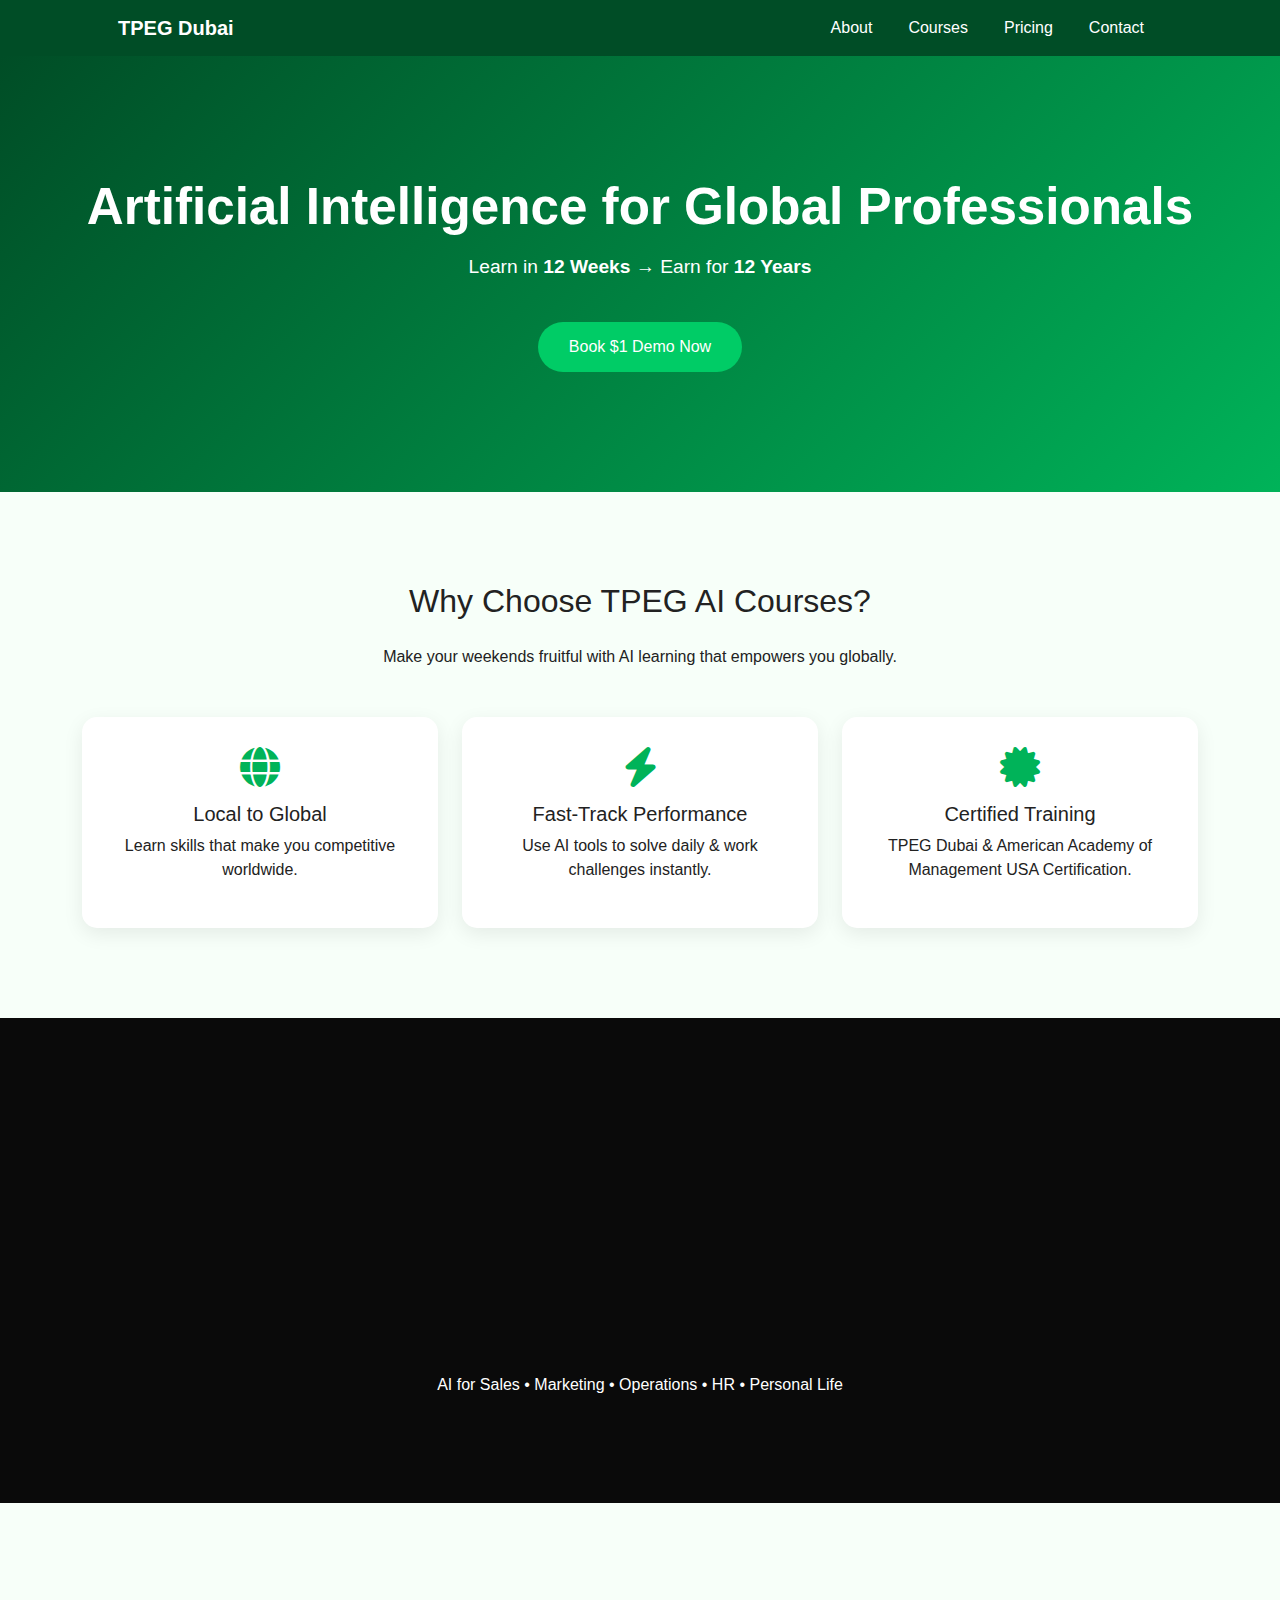
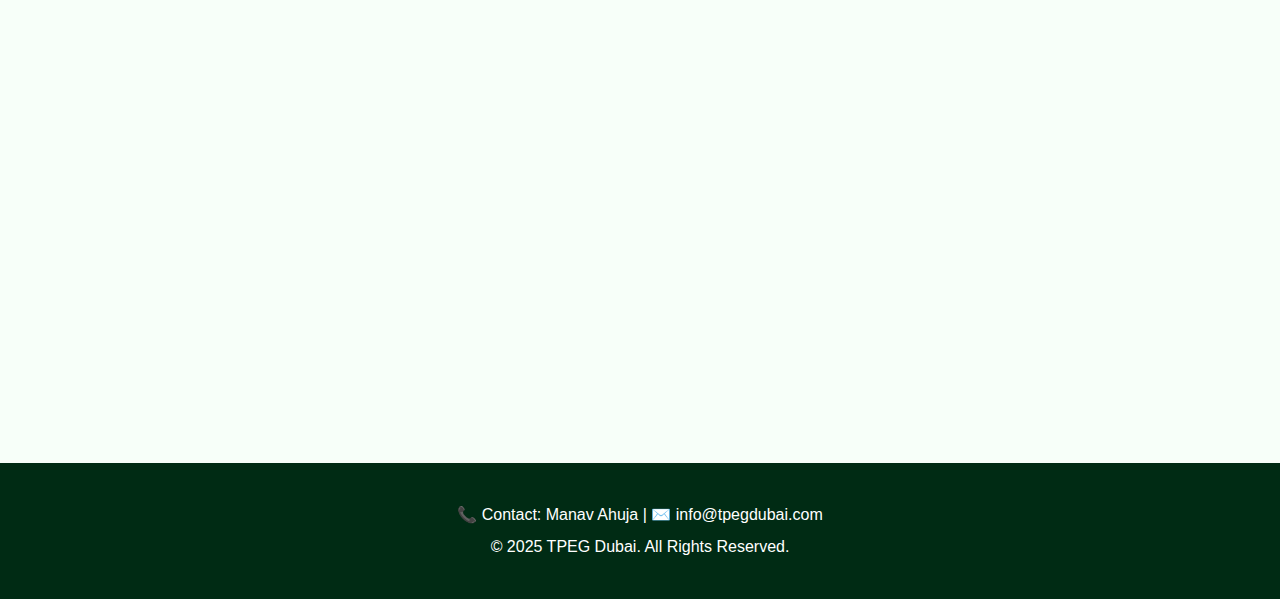
<file: in.html>
<!DOCTYPE html>
<html lang="en">
<head>
  <meta charset="UTF-8">
  <meta name="viewport" content="width=device-width, initial-scale=1">
  <title>TPEG Dubai - AI Courses</title>

  <!-- Bootstrap CSS -->
  <link href="https://cdn.jsdelivr.net/npm/bootstrap@5.3.3/dist/css/bootstrap.min.css" rel="stylesheet">
  <!-- Animate CSS -->
  <link rel="stylesheet" href="https://cdnjs.cloudflare.com/ajax/libs/animate.css/4.1.1/animate.min.css"/>
  <!-- WOW JS -->
  <script src="https://cdnjs.cloudflare.com/ajax/libs/wow/1.1.2/wow.min.js"></script>
  <!-- Icons -->
  <link rel="stylesheet" href="https://cdnjs.cloudflare.com/ajax/libs/font-awesome/6.5.0/css/all.min.css">

  <style>
    body {
      font-family: 'Poppins', sans-serif;
      background-color: #f7fff9;
      color: #222;
      scroll-behavior: smooth;
    }
    /* Navbar */
    .navbar {
      background: #004d26;
    }
    .navbar .nav-link {
      color: #fff !important;
      font-weight: 500;
      margin: 0 10px;
    }
    .navbar .nav-link:hover {
      color: #00cc66 !important;
    }
    /* Hero */
    .hero {
      background: linear-gradient(135deg, #004d26, #00b359);
      color: white;
      padding: 120px 20px;
      text-align: center;
      position: relative;
    }
    .hero h1 {
      font-size: 3.2rem;
      font-weight: 700;
    }
    .hero p {
      font-size: 1.2rem;
    }
    .btn-custom {
      background: #00cc66;
      color: #fff;
      border-radius: 30px;
      padding: 12px 30px;
      transition: 0.3s;
    }
    .btn-custom:hover {
      background: #002b14;
      color: #fff;
    }
    /* Section */
    .section {
      padding: 90px 20px;
    }
    .section-dark {
      background: #0a0a0a;
      color: #fff;
    }
    .icon-box {
      padding: 30px;
      border-radius: 15px;
      background: #fff;
      box-shadow: 0px 6px 20px rgba(0,0,0,0.08);
      transition: 0.3s;
    }
    .icon-box:hover {
      transform: translateY(-8px);
      box-shadow: 0px 12px 30px rgba(0,204,102,0.3);
    }
    .icon-box i {
      font-size: 40px;
      color: #00b359;
      margin-bottom: 15px;
    }
    /* Pricing */
    .pricing {
      border: 2px solid #00cc66;
      border-radius: 20px;
      padding: 40px 20px;
      background: #fff;
      transition: 0.4s;
    }
    .pricing:hover {
      transform: scale(1.05);
      box-shadow: 0px 10px 30px rgba(0, 204, 102, 0.3);
    }
    /* Footer */
    footer {
      background: #002b14;
      color: #fff;
      padding: 40px 20px;
      text-align: center;
    }
  </style>
</head>
<body>

  <!-- Navbar -->
  <nav class="navbar navbar-expand-lg sticky-top">
    <div class="container-fluid" style="margin-left: 106px; margin-right: 106px;">
        
      <a class="navbar-brand text-white fw-bold" href="#">TPEG Dubai</a>
      <button class="navbar-toggler" type="button" data-bs-toggle="collapse" data-bs-target="#navbarNav">
        <span class="navbar-toggler-icon text-white"></span>
      </button>
      <div class="collapse navbar-collapse" id="navbarNav">
        <ul class="navbar-nav ms-auto">
          <li class="nav-item"><a class="nav-link" href="#about">About</a></li>
          <li class="nav-item"><a class="nav-link" href="#courses">Courses</a></li>
          <li class="nav-item"><a class="nav-link" href="#pricing">Pricing</a></li>
          <li class="nav-item"><a class="nav-link" href="#contact">Contact</a></li>
        </ul>
      </div>
    </div>
  </nav>

  <!-- Hero -->
  <section class="hero">
    <div class="container">
      <h1 class="animate__animated animate__fadeInDown">Artificial Intelligence for Global Professionals</h1>
      <p class="animate__animated animate__fadeInUp mt-3">Learn in <b>12 Weeks</b> → Earn for <b>12 Years</b></p>
      <a href="#pricing" class="btn btn-custom mt-4 animate__animated animate__bounceIn">Book $1 Demo Now</a>
    </div>
  </section>

  <!-- About -->
  <section class="section text-center" id="about">
    <div class="container">
      <h2 class="mb-4 wow fadeInUp">Why Choose TPEG AI Courses?</h2>
      <p class="mb-5">Make your weekends fruitful with AI learning that empowers you globally.</p>
      <div class="row g-4">
        <div class="col-md-4">
          <div class="icon-box wow zoomIn">
            <i class="fas fa-globe"></i>
            <h5>Local to Global</h5>
            <p>Learn skills that make you competitive worldwide.</p>
          </div>
        </div>
        <div class="col-md-4">
          <div class="icon-box wow zoomIn">
            <i class="fas fa-bolt"></i>
            <h5>Fast-Track Performance</h5>
            <p>Use AI tools to solve daily & work challenges instantly.</p>
          </div>
        </div>
        <div class="col-md-4">
          <div class="icon-box wow zoomIn">
            <i class="fas fa-certificate"></i>
            <h5>Certified Training</h5>
            <p>TPEG Dubai & American Academy of Management USA Certification.</p>
          </div>
        </div>
      </div>
    </div>
  </section>

  <!-- Courses -->
  <section class="section section-dark text-center" id="courses">
    <div class="container">
      <h2 class="mb-5 wow fadeInUp">Who Can Join?</h2>
      <div class="row g-4">
        <div class="col-md-3"><div class="icon-box wow fadeInUp"><i class="fas fa-user-tie"></i><p>Business Owners</p></div></div>
        <div class="col-md-3"><div class="icon-box wow fadeInUp"><i class="fas fa-briefcase"></i><p>Working Professionals</p></div></div>
        <div class="col-md-3"><div class="icon-box wow fadeInUp"><i class="fas fa-user-graduate"></i><p>Students</p></div></div>
        <div class="col-md-3"><div class="icon-box wow fadeInUp"><i class="fas fa-home"></i><p>Housewives</p></div></div>
      </div>
      <p class="mt-4">AI for Sales • Marketing • Operations • HR • Personal Life</p>
    </div>
  </section>

  <!-- Pricing -->
  <section class="section text-center" id="pricing">
    <div class="container">
      <h2 class="mb-4 wow fadeInUp">Affordable Pricing</h2>
      <div class="row justify-content-center g-4">
        <div class="col-md-4">
          <div class="pricing wow pulse">
            <h3>AI Basics - 12 Weeks</h3>
            <h2 class="my-3">$99</h2>
            <p>12 Weeks of Learning → 12 Years of Earning</p>
            <a href="#" class="btn btn-custom mt-3">Enroll Now</a>
          </div>
        </div>
        <div class="col-md-4">
          <div class="pricing wow pulse">
            <h3>30 Min Demo</h3>
            <h2 class="my-3">$1</h2>
            <p>Fix your 30 Min Demo Session at just $1</p>
            <a href="#" class="btn btn-custom mt-3">Book Demo</a>
          </div>
        </div>
      </div>
    </div>
  </section>

  <!-- Contact / Footer -->
  <footer id="contact">
    <p class="mb-2">📞 Contact: Manav Ahuja | ✉️ info@tpegdubai.com</p>
    <p class="mb-0">&copy; 2025 TPEG Dubai. All Rights Reserved.</p>
  </footer>

  <!-- Bootstrap + WOW Init -->
  <script src="https://cdn.jsdelivr.net/npm/bootstrap@5.3.3/dist/js/bootstrap.bundle.min.js"></script>
  <script>
    new WOW().init();
  </script>
</body>
</html>
</file>
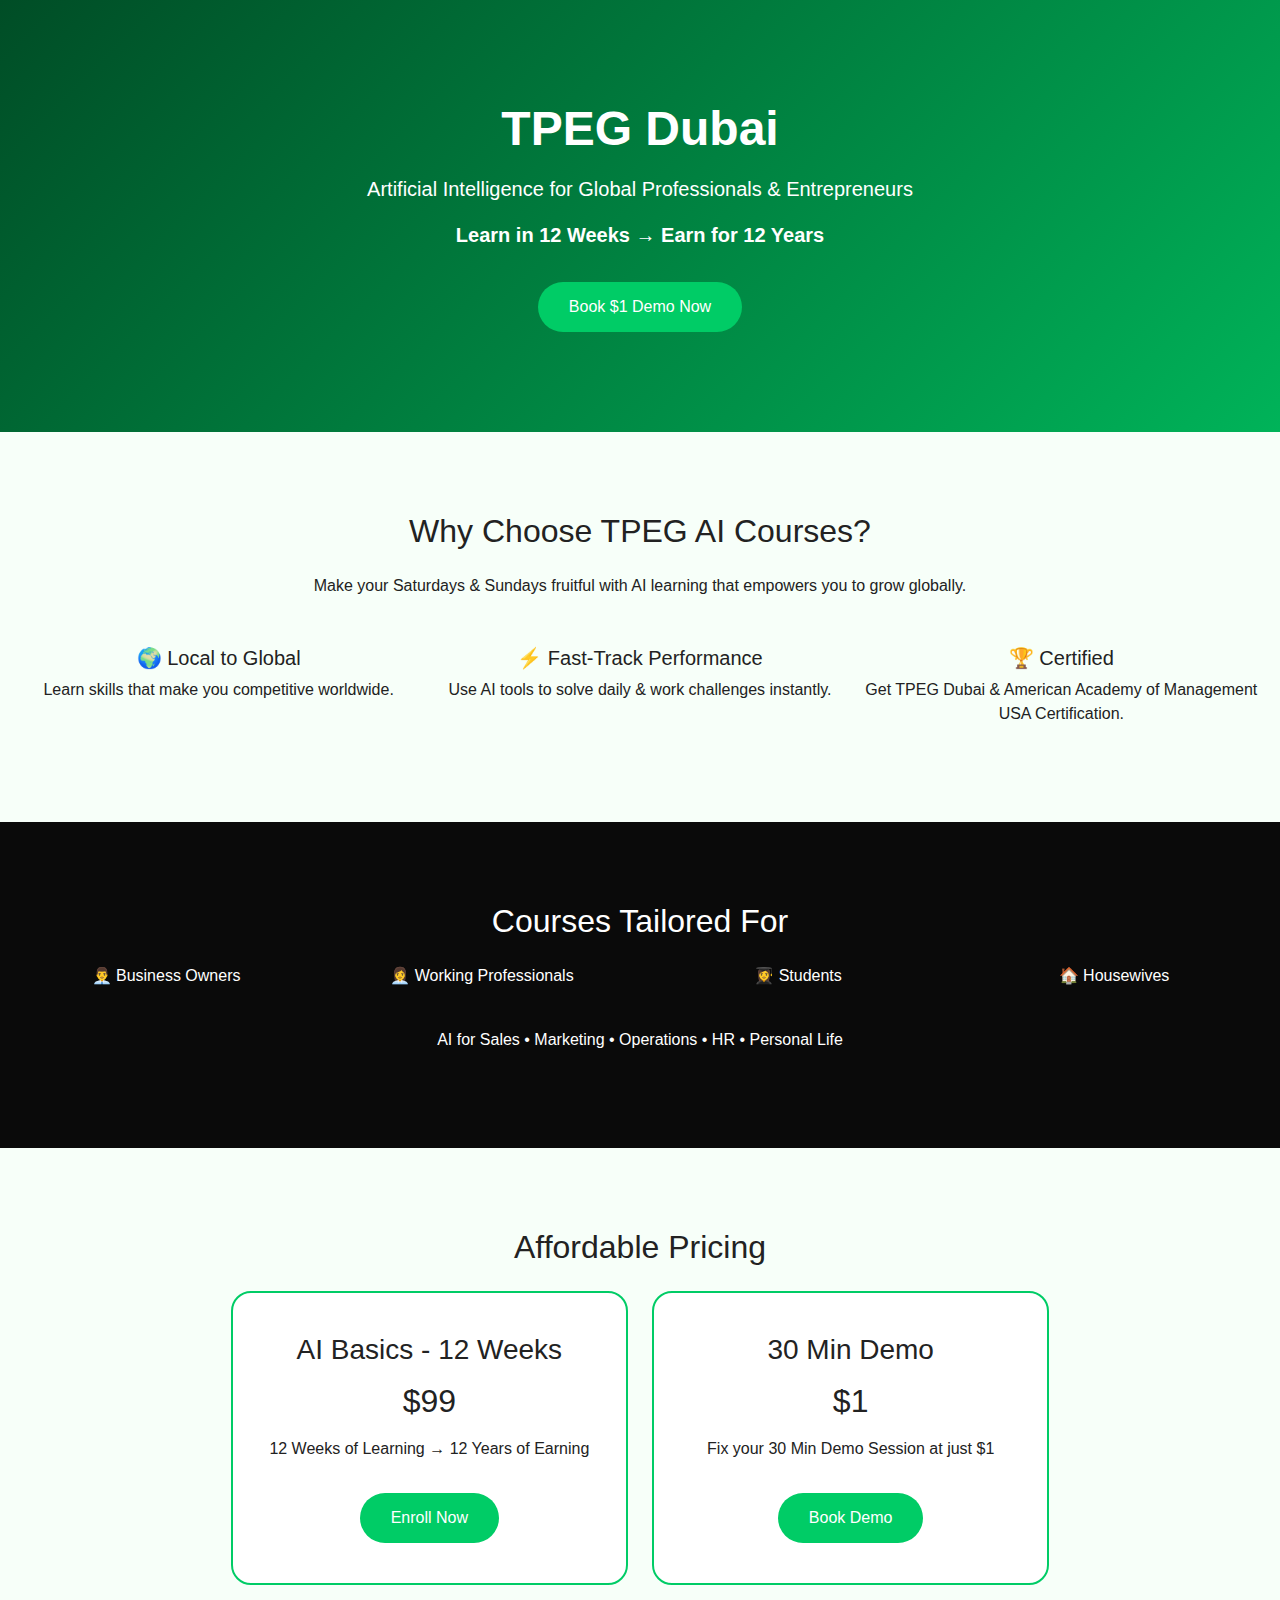
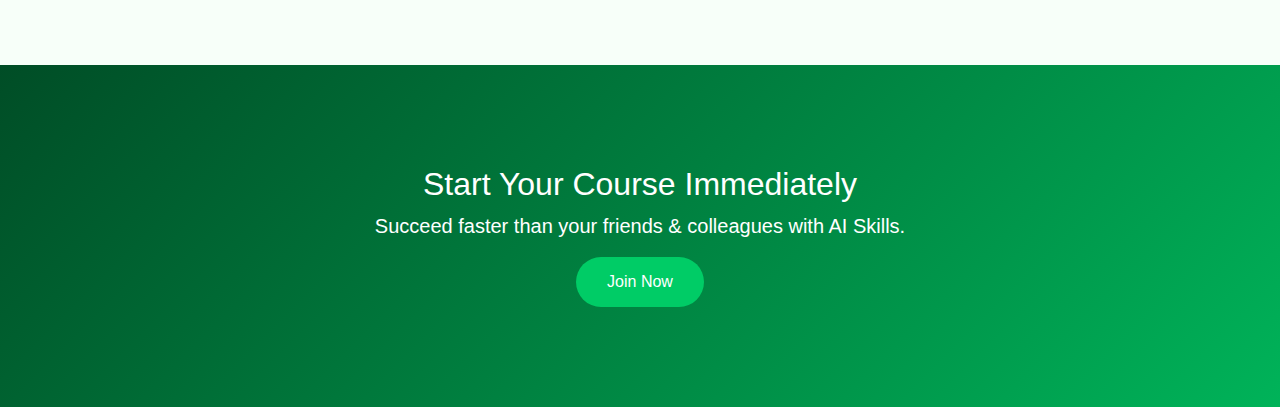
<file: in1.html>
<!DOCTYPE html>
<html lang="en">
<head>
  <meta charset="UTF-8">
  <meta name="viewport" content="width=device-width, initial-scale=1">
  <title>TPEG Dubai - AI Courses</title>
  <!-- Bootstrap CSS -->
  <link href="https://cdn.jsdelivr.net/npm/bootstrap@5.3.3/dist/css/bootstrap.min.css" rel="stylesheet">
  <!-- Animate CSS -->
  <link rel="stylesheet" href="https://cdnjs.cloudflare.com/ajax/libs/animate.css/4.1.1/animate.min.css"/>
  <!-- Custom Styles -->
  <style>
    body {
      font-family: 'Poppins', sans-serif;
      background-color: #f7fff9;
      color: #222;
    }
    .hero {
      background: linear-gradient(135deg, #004d26, #00b359);
      color: white;
      padding: 100px 20px;
      text-align: center;
    }
    .hero h1 {
      font-size: 3rem;
      font-weight: 700;
    }
    .hero p {
      font-size: 1.25rem;
    }
    .btn-custom {
      background: #00cc66;
      color: #fff;
      border-radius: 30px;
      padding: 12px 30px;
      transition: 0.3s;
    }
    .btn-custom:hover {
      background: #004d26;
      color: #fff;
    }
    .section {
      padding: 80px 20px;
    }
    .section-dark {
      background-color: #0a0a0a;
      color: #fff;
    }
    .pricing {
      border: 2px solid #00cc66;
      border-radius: 20px;
      padding: 40px 20px;
      background: #fff;
      transition: 0.4s;
    }
    .pricing:hover {
      transform: scale(1.05);
      box-shadow: 0px 10px 30px rgba(0, 204, 102, 0.3);
    }
  </style>
</head>
<body>

  <!-- Hero Section -->
  <section class="hero animate__animated animate__fadeIn">
    <h1>TPEG Dubai</h1>
    <p class="mt-3">Artificial Intelligence for Global Professionals & Entrepreneurs</p>
    <p><strong>Learn in 12 Weeks → Earn for 12 Years</strong></p>
    <a href="#demo" class="btn btn-custom mt-3">Book $1 Demo Now</a>
  </section>

  <!-- About Section -->
  <section class="section text-center">
    <h2 class="mb-4">Why Choose TPEG AI Courses?</h2>
    <p>Make your Saturdays & Sundays fruitful with AI learning that empowers you to grow globally.</p>
    <div class="row mt-5">
      <div class="col-md-4 animate__animated animate__zoomIn">
        <h5>🌍 Local to Global</h5>
        <p>Learn skills that make you competitive worldwide.</p>
      </div>
      <div class="col-md-4 animate__animated animate__zoomIn">
        <h5>⚡ Fast-Track Performance</h5>
        <p>Use AI tools to solve daily & work challenges instantly.</p>
      </div>
      <div class="col-md-4 animate__animated animate__zoomIn">
        <h5>🏆 Certified</h5>
        <p>Get TPEG Dubai & American Academy of Management USA Certification.</p>
      </div>
    </div>
  </section>

  <!-- Courses Section -->
  <section class="section section-dark text-center">
    <h2 class="mb-4">Courses Tailored For</h2>
    <div class="row">
      <div class="col-md-3"><p>👨‍💼 Business Owners</p></div>
      <div class="col-md-3"><p>👩‍💼 Working Professionals</p></div>
      <div class="col-md-3"><p>👩‍🎓 Students</p></div>
      <div class="col-md-3"><p>🏠 Housewives</p></div>
    </div>
    <p class="mt-4">AI for Sales • Marketing • Operations • HR • Personal Life</p>
  </section>

  <!-- Pricing Section -->
  <section class="section text-center" id="demo">
    <h2 class="mb-4">Affordable Pricing</h2>
    <div class="row justify-content-center">
      <div class="col-md-4">
        <div class="pricing animate__animated animate__pulse">
          <h3>AI Basics - 12 Weeks</h3>
          <h2 class="my-3">$99</h2>
          <p>12 Weeks of Learning → 12 Years of Earning</p>
          <a href="#" class="btn btn-custom mt-3">Enroll Now</a>
        </div>
      </div>
      <div class="col-md-4">
        <div class="pricing animate__animated animate__pulse">
          <h3>30 Min Demo</h3>
          <h2 class="my-3">$1</h2>
          <p>Fix your 30 Min Demo Session at just $1</p>
          <a href="#" class="btn btn-custom mt-3">Book Demo</a>
        </div>
      </div>
    </div>
  </section>

  <!-- CTA Section -->
  <section class="hero">
    <h2>Start Your Course Immediately</h2>
    <p>Succeed faster than your friends & colleagues with AI Skills.</p>
    <a href="#" class="btn btn-custom">Join Now</a>
  </section>

  <!-- Bootstrap JS -->
  <script src="https://cdn.jsdelivr.net/npm/bootstrap@5.3.3/dist/js/bootstrap.bundle.min.js"></script>
</body>
</html>
</file>
